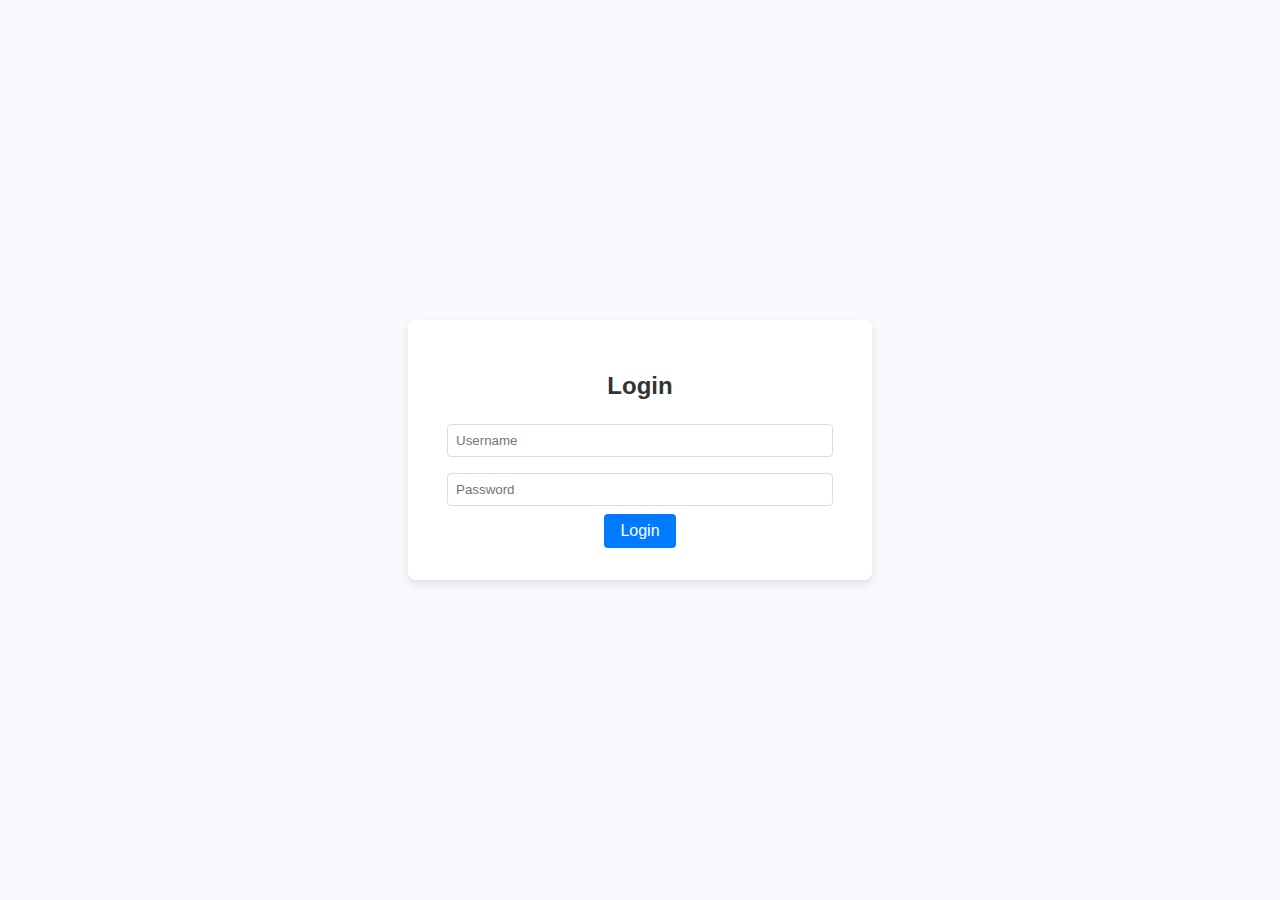
<file: templates/login.html>
<!DOCTYPE html>
<html lang="en">
<head>
    <meta charset="UTF-8">
    <meta name="viewport" content="width=device-width, initial-scale=1.0">
    <title>Login</title>
    <style>
        body {
            font-family: Arial, sans-serif; /* 기본 폰트 설정 */
            margin: 0;
            padding: 0;
            display: flex;
            align-items: center;
            justify-content: center;
            height: 100vh;
            background-color: #f8f9fc;
        }
        .login-container {
            max-width: 400px;
            width: 100%;
            background: #ffffff;
            padding: 2rem;
            border-radius: 8px;
            box-shadow: 0 4px 8px rgba(0,0,0,0.1);
            text-align: center;
        }
        h2 {
            margin-bottom: 1rem;
            color: #333;
        }
        input {
            width: calc(100% - 2rem);
            margin: 0.5rem 0;
            padding: 0.5rem;
            border: 1px solid #ddd;
            border-radius: 4px;
        }
        button {
            background-color: #007bff;
            border: none;
            color: white;
            padding: 0.5rem 1rem;
            border-radius: 4px;
            cursor: pointer;
            font-size: 1rem;
        }
        button:hover {
            background-color: #0056b3;
        }
    </style>
</head>
<body>
    <div class="login-container">
        <h2>Login</h2>
        <form method="POST" action="/login">
            <input type="text" name="username" placeholder="Username" required>
            <input type="password" name="password" placeholder="Password" required>
            <button type="submit">Login</button>
        </form>
    </div>
</body>
</html>
</file>
